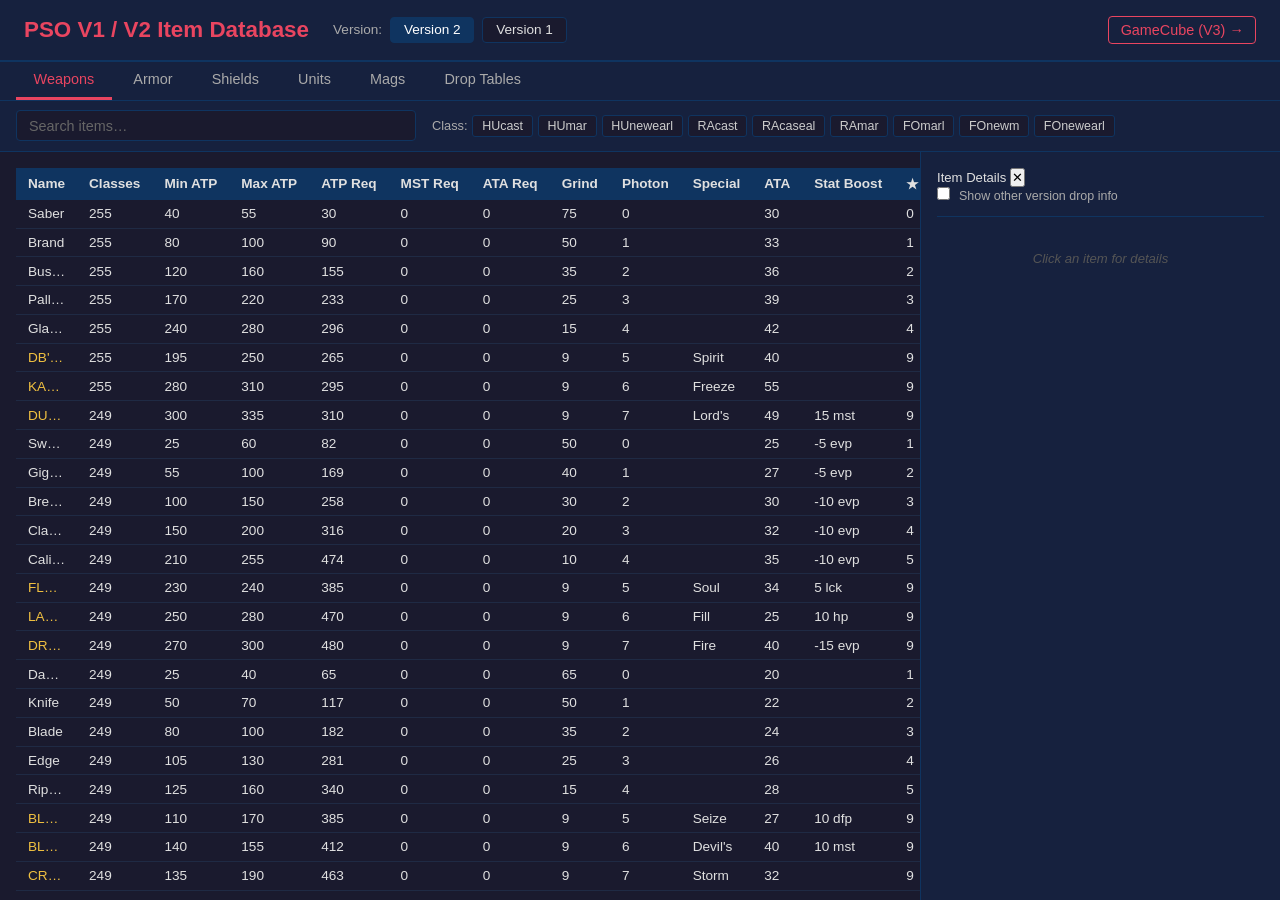
<file: index.html>
<!DOCTYPE html>
<html lang="en">
<head>
  <meta charset="UTF-8" />
  <meta name="viewport" content="width=device-width, initial-scale=1.0" />
  <title>PSO v2 Item Database</title>
  <link rel="stylesheet" href="style.css" />
  <link rel="icon" href="data:," />
</head>
<body>

  <header>
    <h1>PSO V1 / V2 Item Database</h1>

    <div id="version-bar">
      <label>Version:</label>
      <button class="ver-btn active" data-ver="v2">Version 2</button>
      <button class="ver-btn" data-ver="v1">Version 1</button>
    </div>

    <a class="nav-link" href="gc.html">GameCube (V3) →</a>

    <!-- =====================================================================
         WASM STUB: Custom data file upload
         When the WASM parser is ready, unhide this section and wire up
         handleFileUpload() in app.js to pass the ArrayBuffer to the
         WASM module instead of loading a JSON file.
         ===================================================================== -->
    <div id="wasm-upload" class="hidden">
      <label for="data-file">Load custom data file:</label>
      <input type="file" id="data-file" accept=".bin,.dat,.prs" />
      <span id="wasm-status"></span>
    </div>

  </header>

  <nav id="tab-bar">
    <button class="tab-btn active" data-tab="weapons">Weapons</button>
    <button class="tab-btn" data-tab="armor">Armor</button>
    <button class="tab-btn" data-tab="shields">Shields</button>
    <button class="tab-btn" data-tab="units">Units</button>
    <button class="tab-btn" data-tab="mags">Mags</button>
    <button class="tab-btn" data-tab="drops">Drop Tables</button>
  </nav>

  <div id="controls">
    <input type="text" id="search-box" placeholder="Search items…" />
    <div id="class-filter-bar" class="hidden">
      <span class="filter-label">Class:</span>
      <button class="class-btn" data-cls="HUcast">HUcast</button>
      <button class="class-btn" data-cls="HUmar">HUmar</button>
      <button class="class-btn" data-cls="HUnewearl">HUnewearl</button>
      <button class="class-btn" data-cls="RAcast">RAcast</button>
      <button class="class-btn" data-cls="RAcaseal">RAcaseal</button>
      <button class="class-btn" data-cls="RAmar">RAmar</button>
      <button class="class-btn" data-cls="FOmarl">FOmarl</button>
      <button class="class-btn" data-cls="FOnewm">FOnewm</button>
      <button class="class-btn" data-cls="FOnewearl">FOnewearl</button>
    </div>
    <div id="section-filter-bar" class="hidden">
      <span class="filter-label">Section ID:</span>
      <button class="section-btn" data-sid="0">Viridia</button>
      <button class="section-btn" data-sid="1">Greenill</button>
      <button class="section-btn" data-sid="2">Skyly</button>
      <button class="section-btn" data-sid="3">Bluefull</button>
      <button class="section-btn" data-sid="4">Purplenum</button>
      <button class="section-btn" data-sid="5">Pinkal</button>
      <button class="section-btn" data-sid="6">Redria</button>
      <button class="section-btn" data-sid="7">Oran</button>
      <button class="section-btn" data-sid="8">Yellowboze</button>
      <button class="section-btn" data-sid="9">Whitill</button>
    </div>
  </div>

  <div id="content-area">
    <main id="table-container">
      <table id="item-table">
        <thead id="table-head"></thead>
        <tbody id="table-body"></tbody>
      </table>
    </main>

    <aside id="detail-panel">
      <div id="detail-close">
        <span id="detail-close-label">Item Details</span>
        <button id="detail-close-btn" aria-label="Close">✕</button>
      </div>
      <div id="cross-version-toggle">
        <label><input type="checkbox" id="show-other-ver" /> Show other version drop info</label>
      </div>
      <div id="detail-placeholder">Click an item for details</div>
      <div id="detail-content" class="hidden"></div>
    </aside>
  </div>

  <script src="app.js"></script>

  <!-- =====================================================================
       WASM STUB: Load WASM module script
       Uncomment when the Emscripten-compiled parser is ready.
       The module should export parsePSOData(uint8Array) -> Object
       matching the same shape as the JSON data files above.

       <script src="wasm/pso_parser.js"></script>
  ===================================================================== -->

</body>
</html>
</file>
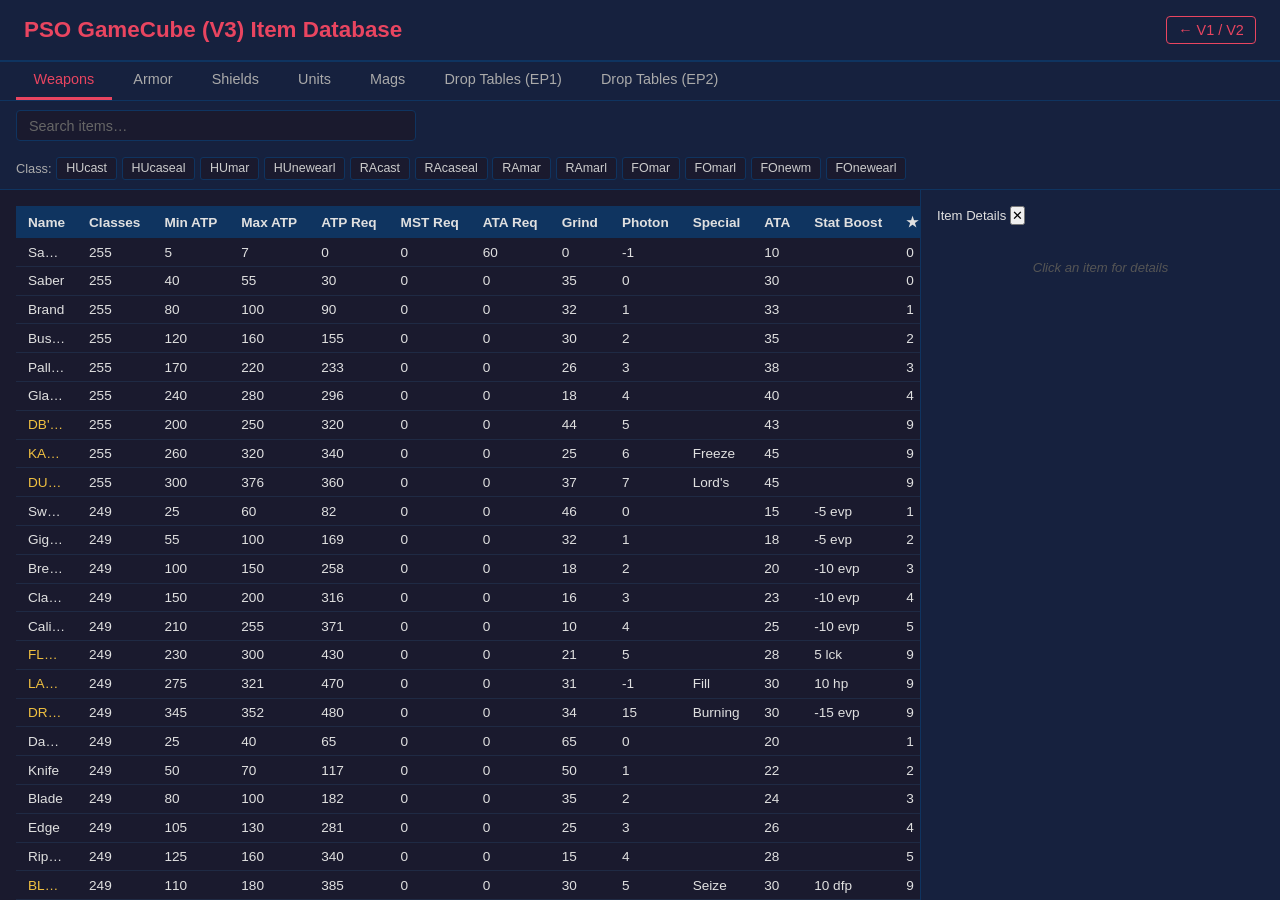
<file: gc.html>
<!DOCTYPE html>
<html lang="en">
<head>
  <meta charset="UTF-8" />
  <meta name="viewport" content="width=device-width, initial-scale=1.0" />
  <title>PSO GameCube Item Database</title>
  <link rel="stylesheet" href="style.css" />
  <link rel="icon" href="data:," />
</head>
<body>

  <header>
    <h1>PSO GameCube (V3) Item Database</h1>
    <a class="nav-link" href="index.html">← V1 / V2</a>
  </header>

  <nav id="tab-bar">
    <button class="tab-btn active" data-tab="weapons">Weapons</button>
    <button class="tab-btn" data-tab="armor">Armor</button>
    <button class="tab-btn" data-tab="shields">Shields</button>
    <button class="tab-btn" data-tab="units">Units</button>
    <button class="tab-btn" data-tab="mags">Mags</button>
    <button class="tab-btn" data-tab="drops">Drop Tables (EP1)</button>
    <button class="tab-btn" data-tab="drops_ep2">Drop Tables (EP2)</button>
  </nav>

  <div id="controls">
    <input type="text" id="search-box" placeholder="Search items…" />
    <div id="class-filter-bar" class="hidden">
      <span class="filter-label">Class:</span>
      <button class="class-btn" data-cls="HUcast">HUcast</button>
      <button class="class-btn" data-cls="HUcaseal">HUcaseal</button>
      <button class="class-btn" data-cls="HUmar">HUmar</button>
      <button class="class-btn" data-cls="HUnewearl">HUnewearl</button>
      <button class="class-btn" data-cls="RAcast">RAcast</button>
      <button class="class-btn" data-cls="RAcaseal">RAcaseal</button>
      <button class="class-btn" data-cls="RAmar">RAmar</button>
      <button class="class-btn" data-cls="RAmarl">RAmarl</button>
      <button class="class-btn" data-cls="FOmar">FOmar</button>
      <button class="class-btn" data-cls="FOmarl">FOmarl</button>
      <button class="class-btn" data-cls="FOnewm">FOnewm</button>
      <button class="class-btn" data-cls="FOnewearl">FOnewearl</button>
    </div>
    <div id="section-filter-bar" class="hidden">
      <span class="filter-label">Section ID:</span>
      <button class="section-btn" data-sid="0">Viridia</button>
      <button class="section-btn" data-sid="1">Greenill</button>
      <button class="section-btn" data-sid="2">Skyly</button>
      <button class="section-btn" data-sid="3">Bluefull</button>
      <button class="section-btn" data-sid="4">Purplenum</button>
      <button class="section-btn" data-sid="5">Pinkal</button>
      <button class="section-btn" data-sid="6">Redria</button>
      <button class="section-btn" data-sid="7">Oran</button>
      <button class="section-btn" data-sid="8">Yellowboze</button>
      <button class="section-btn" data-sid="9">Whitill</button>
    </div>
  </div>

  <div id="content-area">
    <main id="table-container">
      <table id="item-table">
        <thead id="table-head"></thead>
        <tbody id="table-body"></tbody>
      </table>
    </main>

    <aside id="detail-panel">
      <div id="detail-close">
        <span id="detail-close-label">Item Details</span>
        <button id="detail-close-btn" aria-label="Close">✕</button>
      </div>
      <div id="detail-placeholder">Click an item for details</div>
      <div id="detail-content" class="hidden"></div>
    </aside>
  </div>

  <script src="appv3.js"></script>

</body>
</html>
</file>
<file: style.css>
* {
  box-sizing: border-box;
  margin: 0;
  padding: 0;
}
.cloned-table-header {
  position: fixed;
  top: 0;
  left: 0;
  right: 0;
  z-index: 999;
  background: #0f3460;
  box-shadow: 0 2px 6px rgba(0,0,0,0.12);
  display: none;
  overflow: hidden;
}
.cloned-table-header table { width: 100%; table-layout: fixed; border-collapse: collapse; }

body {
  font-family: sans-serif;
  background: #1a1a2e;
  color: #e0e0e0;
  height: 100vh;
  display: flex;
  flex-direction: column;
  overflow: hidden;
}

header {
  background: #16213e;
  padding: 1rem 1.5rem;
  border-bottom: 2px solid #0f3460;
  display: flex;
  align-items: center;
  gap: 1.5rem;
  flex-wrap: wrap;
}

header h1 {
  font-size: 1.4rem;
  color: #e94560;
  white-space: nowrap;
}

.nav-link {
  color: #e94560;
  text-decoration: none;
  font-size: 0.9rem;
  white-space: nowrap;
  padding: 0.3rem 0.7rem;
  border: 1px solid #e94560;
  border-radius: 4px;
  margin-left: auto;
}

.nav-link:hover {
  background: #e94560;
  color: #fff;
}

#version-bar {
  display: flex;
  align-items: center;
  gap: 0.5rem;
}

#version-bar label {
  font-size: 0.85rem;
  color: #aaa;
}

.ver-btn {
  padding: 0.3rem 0.8rem;
  border: 1px solid #0f3460;
  background: #1a1a2e;
  color: #e0e0e0;
  border-radius: 4px;
  cursor: pointer;
  font-size: 0.85rem;
  transition: background 0.15s;
}

.ver-btn.active {
  background: #0f3460;
  color: #fff;
}

/* WASM upload section — hidden until WASM path is implemented */
#wasm-upload {
  display: flex;
  align-items: center;
  gap: 0.5rem;
  font-size: 0.85rem;
  color: #aaa;
}

#wasm-upload label {
  white-space: nowrap;
}

#wasm-status {
  color: #e94560;
  font-size: 0.8rem;
}

.hidden {
  display: none !important;
}

nav#tab-bar {
  background: #16213e;
  padding: 0 1rem;
  display: flex;
  gap: 0.25rem;
  border-bottom: 1px solid #0f3460;
  overflow-x: auto;
}

.tab-btn {
  padding: 0.6rem 1.1rem;
  border: none;
  border-bottom: 3px solid transparent;
  background: transparent;
  color: #aaa;
  cursor: pointer;
  font-size: 0.9rem;
  white-space: nowrap;
  transition: color 0.15s, border-color 0.15s;
}

.tab-btn:hover {
  color: #e0e0e0;
}

.tab-btn.active {
  color: #e94560;
  border-bottom-color: #e94560;
}

#controls {
  padding: 0.6rem 1rem;
  background: #16213e;
  border-bottom: 1px solid #0f3460;
  display: flex;
  align-items: center;
  gap: 1rem;
  flex-wrap: wrap;
}

#class-filter-bar {
  display: flex;
  align-items: center;
  gap: 0.3rem;
  flex-wrap: wrap;
}

.filter-label {
  font-size: 0.8rem;
  color: #aaa;
  white-space: nowrap;
}

.class-btn {
  padding: 0.2rem 0.55rem;
  border: 1px solid #0f3460;
  background: #1a1a2e;
  color: #ccc;
  border-radius: 3px;
  cursor: pointer;
  font-size: 0.78rem;
  white-space: nowrap;
  transition: background 0.12s, color 0.12s;
}

.class-btn:hover {
  background: #1f3460;
  color: #fff;
}

.class-btn.active {
  background: #e94560;
  border-color: #e94560;
  color: #fff;
}

#section-filter-bar {
  display: flex;
  align-items: center;
  gap: 0.3rem;
  flex-wrap: wrap;
}

.section-btn {
  padding: 0.2rem 0.55rem;
  border: 1px solid #0f3460;
  background: #1a1a2e;
  color: #ccc;
  border-radius: 3px;
  cursor: pointer;
  font-size: 0.78rem;
  white-space: nowrap;
  transition: background 0.12s, color 0.12s, border-color 0.12s;
}

.section-btn:hover {
  background: #1f3460;
  color: #fff;
}

.section-btn[data-sid="0"].active { background: #008000; border-color: #008000; color: #fff; }
.section-btn[data-sid="1"].active { background: #32CD32; border-color: #32CD32; color: #111; }
.section-btn[data-sid="2"].active { background: #87CEEB; border-color: #87CEEB; color: #111; }
.section-btn[data-sid="3"].active { background: #4444ff; border-color: #4444ff; color: #fff; }
.section-btn[data-sid="4"].active { background: #cc66cc; border-color: #cc66cc; color: #fff; }
.section-btn[data-sid="5"].active { background: #E9967A; border-color: #E9967A; color: #111; }
.section-btn[data-sid="6"].active { background: #FF4444; border-color: #FF4444; color: #fff; }
.section-btn[data-sid="7"].active { background: #FF8C00; border-color: #FF8C00; color: #111; }
.section-btn[data-sid="8"].active { background: #FFD700; border-color: #FFD700; color: #111; }
.section-btn[data-sid="9"].active { background: #A0A0A0; border-color: #A0A0A0; color: #111; }

#search-box {
  width: 100%;
  max-width: 400px;
  padding: 0.4rem 0.75rem;
  background: #1a1a2e;
  border: 1px solid #0f3460;
  border-radius: 4px;
  color: #e0e0e0;
  font-size: 0.9rem;
}

#search-box::placeholder {
  color: #666;
}

#content-area {
  display: flex;
  flex: 1;
  min-height: 0;
  overflow: hidden;
}

#table-container {
  flex: 1;
  padding: 1rem;
  overflow: auto;
  min-width: 0;
}

#detail-panel {
  width: 360px;
  min-width: 280px;
  max-width: 400px;
  background: #16213e;
  border-left: 1px solid #0f3460;
  padding: 1rem;
  font-size: 0.82rem;
  line-height: 1.5;
  color: #e0e0e0;
  overflow-y: auto;
  flex-shrink: 0;
}

#cross-version-toggle {
  font-size: 0.78rem;
  color: #aaa;
  padding-bottom: 0.6rem;
  border-bottom: 1px solid #0f3460;
  margin-bottom: 0.6rem;
}

#cross-version-toggle input {
  margin-right: 0.35rem;
  accent-color: #e94560;
  cursor: pointer;
}

#cross-version-toggle label {
  cursor: pointer;
}

#detail-placeholder {
  color: #555;
  font-style: italic;
  text-align: center;
  margin-top: 2rem;
}

#detail-content h3 {
  color: #e0e0e0;
  margin-bottom: 0.5rem;
  font-size: 0.95rem;
  word-break: break-word;
}

.detail-section {
  margin-top: 0.85rem;
}

.detail-section-title {
  color: #aaa;
  font-size: 0.72rem;
  text-transform: uppercase;
  letter-spacing: 0.05em;
  border-bottom: 1px solid #0f3460;
  padding-bottom: 0.2rem;
  margin-bottom: 0.35rem;
}

.detail-classes {
  display: flex;
  flex-wrap: wrap;
  gap: 0.3rem;
}

.detail-class-tag {
  background: #0f3460;
  border-radius: 3px;
  padding: 0.1rem 0.4rem;
  font-size: 0.75rem;
  white-space: nowrap;
}

.detail-description {
  color: #ccc;
  font-style: italic;
}

.detail-drop-row {
  display: grid;
  grid-template-columns: 70px 90px 1fr 60px;
  gap: 0.25rem;
  font-size: 0.75rem;
  color: #bbb;
  margin-bottom: 0.15rem;
}

.detail-drop-row span:nth-child(3) {
  color: #e0e0e0;
}

.detail-drop-row span:last-child {
  color: #aaa;
  text-align: right;
}

.detail-note {
  color: #f0c040;
}

.detail-unobtainable {
  color: #e94560;
  font-weight: bold;
}

.feed-table {
  font-family: monospace;
  font-size: 0.7rem;
  margin-top: 0.2rem;
}

.feed-header,
.feed-row {
  display: grid;
  grid-template-columns: 95px repeat(6, 1fr);
  gap: 0;
}

.feed-header {
  color: #aaa;
  border-bottom: 1px solid #0f3460;
  padding-bottom: 0.15rem;
  margin-bottom: 0.1rem;
}

.feed-header span,
.feed-row span {
  text-align: right;
  padding: 0.05rem 0.2rem;
}

.feed-header span:first-child,
.feed-row span:first-child {
  text-align: left;
  color: #ccc;
}

.feed-row span {
  color: #e0e0e0;
}

.feed-row span:not(:first-child) {
  color: #bbb;
}

.feed-row:nth-child(even) {
  background: rgba(255,255,255,0.03);
}

#item-table {
  width: 100%;
  border-collapse: collapse;
  font-size: 0.85rem;
}

#item-table th {
  background: #0f3460;
  color: #e0e0e0;
  padding: 0.5rem 0.75rem;
  text-align: left;
  white-space: nowrap;
  cursor: pointer;
  user-select: none;
    position: sticky;
  top: 0;
  z-index: 5; /* keeps header above rows */
}

#item-table th:hover {
  background: #1a4a80;
}

#item-table th.sort-asc::after  { content: " ▲"; font-size: 0.7em; }
#item-table th.sort-desc::after { content: " ▼"; font-size: 0.7em; }

#item-table td {
  padding: 0.4rem 0.75rem;
  border-bottom: 1px solid #1f2a44;
  white-space: nowrap;
  overflow: hidden;
  text-overflow: ellipsis;
  max-width: 0;
}

#item-table tbody tr {
  cursor: pointer;
}

#item-table tbody tr:hover {
  background: #1f2a44;
}

#item-table tbody tr.selected {
  background: #1a3a5c;
}

/* V1 rare (stars >= 9): gold */
#item-table tbody tr.rare-v1 td:first-child {
  color: #f0c040;
}

/* V2 exclusive items: orange/salmon */
#item-table tbody tr.rare-v2 td:first-child {
  color: #e8895a;
}

/* Mag cell evolution mags (Soniti etc.): green */
#item-table tbody tr.rare-mag-green td:first-child {
  color: #4caf78;
}

/* Mag cell mags (CHAO etc.): gold */
#item-table tbody tr.rare-mag-gold td:first-child {
  color: #f0c040;
}

/* S-RANK weapons: pink */
#item-table tbody tr.rare-srank td:first-child {
  color: #f07898;
}

#loading-msg {
  text-align: center;
  padding: 2rem;
  color: #aaa;
  font-size: 1rem;
}
/* ============================================================
   Mobile layout (≤ 768px) — sticky header inside the table container
   ============================================================ */
@media (max-width: 768px) {
  :root { --site-header-height: 0px; }

  /* Keep existing page scroll behavior; do not change body/html here. */

  /* Ensure content area can shrink and not create extra scroll traps */
  #content-area {
    display: flex;
    flex-direction: column;
    flex: 1 1 0%;
    min-height: 0;
    overflow: visible;
    transform: none;
    will-change: auto;
  }

  /* Make the table container a vertical scroll box so header can stick to its top */
  main#table-container,
  #table-container {
    padding: 0.5rem;
    max-height: 70vh;            /* limit height so container scrolls vertically */
    overflow-x: auto;            /* allow horizontal scrolling */
    overflow-y: auto;            /* vertical scrolling inside this box (sticky will attach here) */
    -webkit-overflow-scrolling: touch;
    position: relative;          /* containing block for sticky children */
    box-sizing: border-box;
    background: transparent;
  }

  /* Table sizing for mobile */
  #item-table {
    font-size: 0.78rem;
    width: 100%;
    table-layout: auto;
    border-collapse: separate;
    border-spacing: 0;
    background: transparent;
  }

  #item-table th,
  #item-table td {
    padding: 0.35rem 0.5rem;
    vertical-align: middle;
    min-width: var(--col-width, 45px);
  }

  #item-table th:first-child,
  #item-table td:first-child {
    min-width: 180px;
  }

  /* Sticky header inside the container: top 0 sticks to the top of #table-container */
  #item-table thead { display: table-header-group; }

  #item-table thead th {
    position: sticky;
    top: 0;                       /* sticks to top of #table-container */
    z-index: 1000;
    background: #0f3460;
    color: inherit;
    text-align: left;
    -webkit-backface-visibility: hidden;
    backface-visibility: hidden;
  }

  /* Optional: keep first column visible while horizontally scrolling */
  /*
  #item-table th:first-child,
  #item-table td:first-child {
    position: sticky;
    left: 0;
    z-index: 999;
    background: #1a1a2e;
  }

  /* Detail panel overlay (unchanged) */
  #detail-panel {
    position: fixed;
    bottom: 0;
    left: 0;
    right: 0;
    width: 100%;
    max-height: 55vh;
    border-top: 2px solid #0f3460;
    border-radius: 12px 12px 0 0;
    z-index: 1100;
    transform: translateY(100%);
    transition: transform 0.25s ease;
    padding: 0.75rem 1rem 1.5rem;
    background: #16213e;
  }
  #detail-panel.open { transform: translateY(0); }
}
</file>
